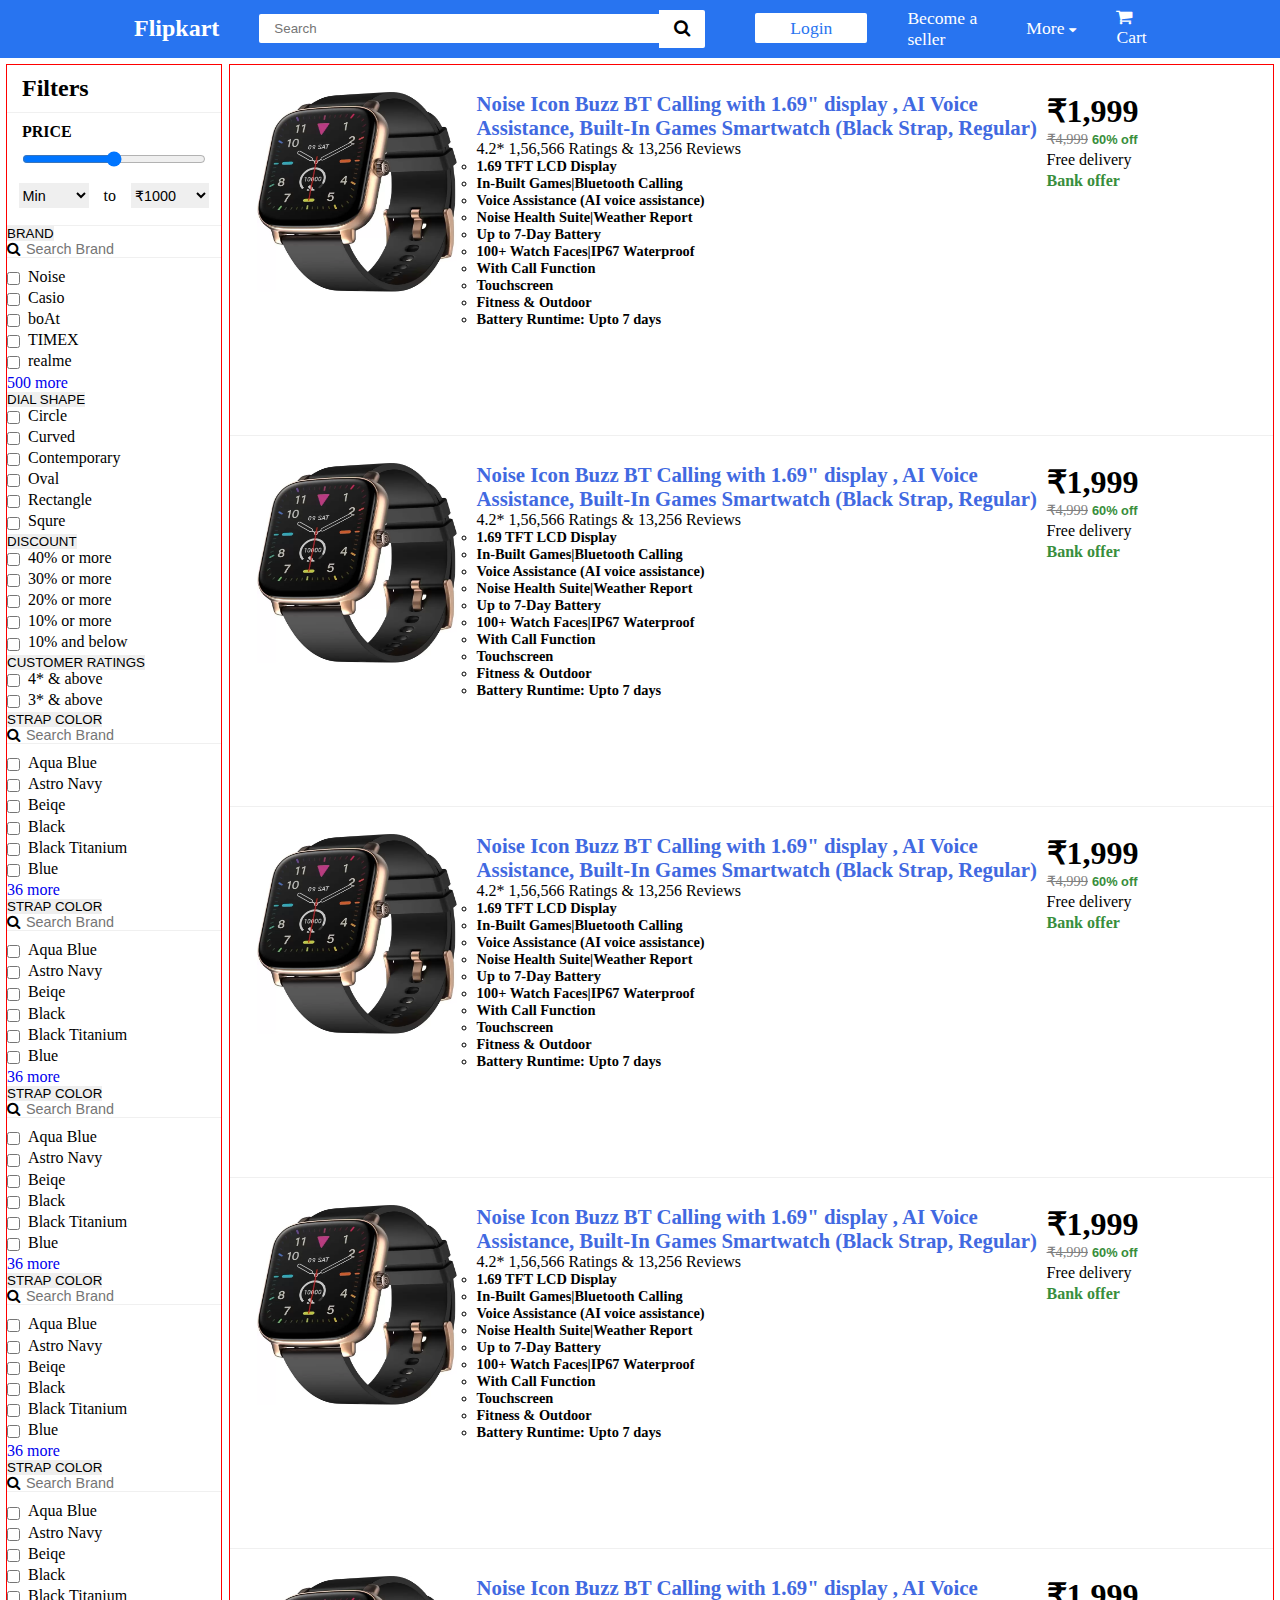
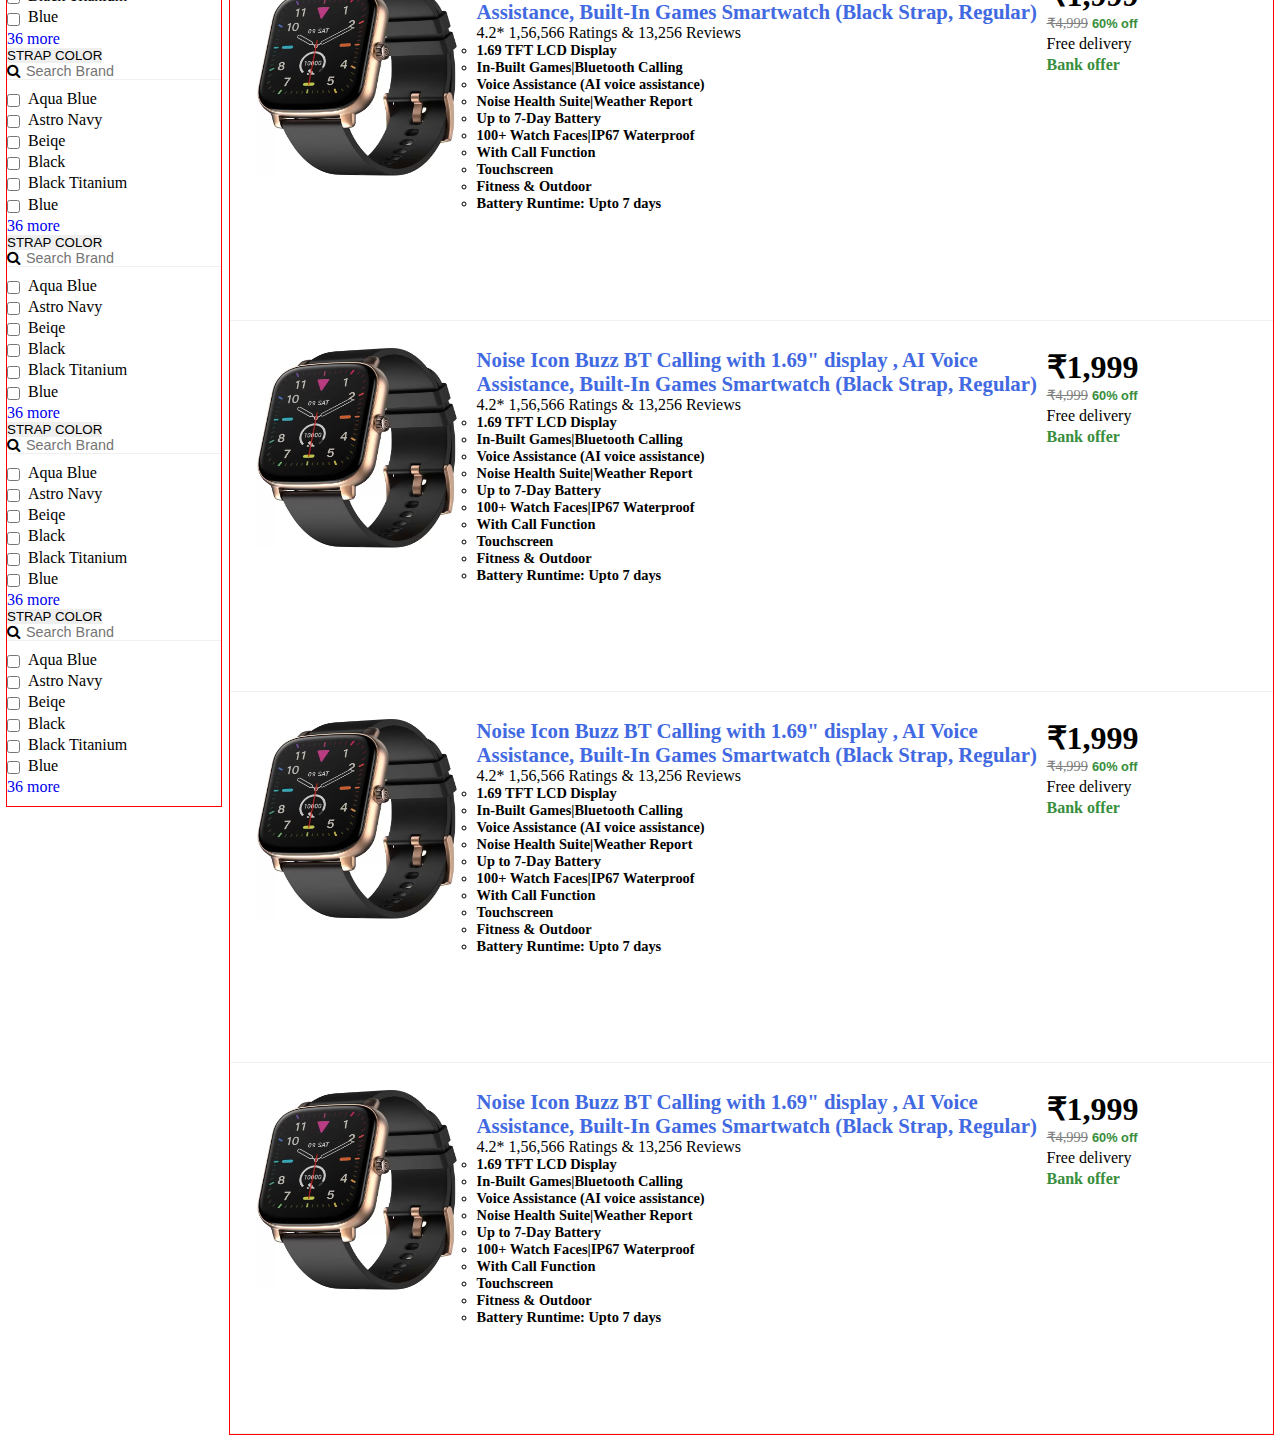
<file: Flipkart/index.html>
<html lang="en">
<head>
    <meta charset="UTF-8">
    <meta http-equiv="X-UA-Compatible" content="IE=edge">
    <meta name="viewport" content="width=device-width, initial-scale=1.0">
    <link href="https://maxcdn.bootstrapcdn.com/font-awesome/4.7.0/css/font-awesome.min.css" rel="stylesheet" integrity="sha384-wvfXpqpZZVQGK6TAh5PVlGOfQNHSoD2xbE+QkPxCAFlNEevoEH3Sl0sibVcOQVnN" crossorigin="anonymous">
    <link href="https://cdn.jsdelivr.net/npm/bootstrap@5.2.3/dist/css/bootstrap.min.css" rel="stylesheet" integrity="sha384-rbsA2VBKQhggwzxH7pPCaAqO46MgnOM80zW1RWuH61DGLwZJEdK2Kadq2F9CUG65" crossorigin="anonymous">
    <link rel="stylesheet" href="index.css">
    <script src="inddex2.js"></script>
    <title>Flipkart</title>
</head>
<body>
    <div class="mainContainer" id="mainContainer">
        <div class="mynavbar">
            <h2><a class="navbarBrand" href="#">Flipkart</a></h2>
            <div class="navSearch">
                <form class="navForm" role="search">
                    <input class="" type="search" placeholder="Search" aria-label="Search">
                    <button class="" type="submit"><i class="fa fa-search" aria-hidden="true"></i>
                    </button>
                </form>
            </div>
            <ul class="item">
                <li id="navLogin"><a class="navLogin" aria-current="page" onclick="openLoginForm()">Login</a></li>
                <li><a href="#">Become a seller</a></li>
                <li>
                    <a class="navDropDown" href="#" role="button">More<i class="fa fa-sort-desc jitu" aria-hidden="true"></i></a>
                </li>
                <li class="navCart">
                    <a class="navpad" href="/Add to Cart/cart.html"><i class="fa fa-shopping-cart" aria-hidden="true"></i>Cart</a>
                </li>
            </ul>
        </div>
        <div class="mainLogin2" id="mainLogin">
            <div class="leftimg">
                <img class="img" src="img/flipkar_cover.jpg" alt="flipkar_cover">
            </div>
            <div class="rightLogin">
                <div class="leaveLogin">
                    <span onclick="document.getElementById('mainLogin').style.display = 'none'"  class="close" title="Close Login">&times;</span>
                </div>
                <div class="loginDesc">
                    <h3>Login</h3>
                    <p>Get Access to your Orders, Wishlist and recommendations</p>
                </div>
                <form class="form" action="login" method="post">
                    <div class="login">
                        <label for="enterEmail"><p>Enter Email/Mobile number</p></label><br><input type="text" name="enterMail" id="enterEmail" placeholder="+91 9568952089">
                        <label for="enterPswd"><p>Enter Password</p></label><br><input type="password" name="enterPassword" id="enterPswd" placeholder="Enter password">
                        <a href="#" id="frgtPswd" onclick="OpenfrgtPassw()">Forgot Password</a>
                        <div class="frgotpasw" id="frgotpasw" onclick="document.getElementById('frgtPswd').style.display = 'none'">

                            <label for="enterPswd"><p>Enter Password</p></label><br><input type="password" name="enterPassword" id="enterPswd" placeholder="Enter password">
                            <label for="frgtEmail"><p>Enter your Email</p></label><br><input type="email" name="enterEmail" id="frgtEmail" placeholder="Enter your Regis. Email id or Phone">
                            <label for="newPswd"><p>Enter New Password</p></label><br><input type="password" name="newPswd" id="newPswd">
                        </div>

                    </div>
                    <div class="loginSignupBtn">
                        <a class="border" href="login.php">Login</a>
                        <a class="simple" onclick="openSignForm()" >Sign up</a>
                    </div>
                </form>
    
                <footer class="footer">
                    <p>We no longer support login via Social accounts. To recover your old accounts please <a href="#">click here</a></p>
                </footer>
            </div>
        </div>
        <div class="mainSignUp2" id="mainSignUp">
            <div class="leftimg">
                <img class="img" src="img/flipkar_cover.jpg" alt="flipkar_cover">
            </div>
            <div class="rightSignUp">
                <div class="leaveSignUp">
                    <span onclick="document.getElementById('mainSignUp').style.display = 'none'"  class="close" title="Close Login">&times;</span>
                </div>
                <div class="SignUp">
                    <form action="" method="post">
                        <label for="name"><p>Enter Name: </p> </label><br><input type="text" name="uname" id="name" placeholder="Janes Bone"><br>
                        <label for="phone"><p>Enter Phone  Number: </p></label><br><input type="text" name="uphno" id="phone" placeholder="+91 9568952089"><br>
                        <label for="email"><p>Enter Email: </p> </label><br><input type="email" name="uemail" id="email" placeholder="janesone123@gmail.com"><br>
                        <label for="pswd"><p>Enter Password: </p> </label><br><input type="email" name="upswd" id="pswd" placeholder="Enter Your Password"><br>
                    </form>
                </div>
                <div id="hidden" class="hidden">
                    <form class="BtnHidden" action="" method="post">
                        <label for="otp"><p>Enter OTP: </p></label><br><input type="text" name="uotp" id="otp" placeholder="Enter Your OTP"><br>
                    </form>
                </div>
                <div class="BtnSignUp">
                    <a class="border" onclick="openOtp()">Save</a>
                </div>
            </div>
        </div>
        <div class="product" id="product">
            <div class="filter">
                <div class="logoFilter">
                    <h2>Filters</h2>
                </div>
                <div class="priceFilter">
                    <p>PRICE</p>
                    <form action="#" method="get">
                        <input type="range" id="price" name="price" min="1000" max="20000"><br>
                    </form>
                    <div class="minToMax">
                        <select name="Min" id="Min">
                            <option value="">Min</option>
                            <option value="">₹1000</option>
                            <option value="">₹5000</option>
                            <option value="">₹10000</option>
                            <option value="">₹15000</option>
                            <option value="">₹20000</option>
                        </select> <p class="id">to</p>
                        <select name="" id="Max">
                            <option value="">₹1000</option>
                            <option value="">₹5000</option>
                            <option value="">₹10000</option>
                            <option value="">₹15000</option>
                            <option value="">₹20000+</option>
                        </select>
                    </div>
                </div>
                <div class="accordion" id="accordionPanelsStayOpenExample">
                    <div class="accordion-item">
                        <h2 class="accordion-header" id="panelsStayOpen-headingOne">
                            <button class="accordion-button" type="button" data-bs-toggle="collapse" data-bs-target="#panelsStayOpen-collapseOne" aria-expanded="true" aria-controls="panelsStayOpen-collapseOne">BRAND</button>
                        </h2>
                        <div id="panelsStayOpen-collapseOne" class="accordion-collapse collapse show" aria-labelledby="panelsStayOpen-headingOne">
                            <div class="accordion-body">
                                <form class="brandSearch" action="">
                                    <i class="fa fa-search" aria-hidden="true"></i><input type="search" name="" placeholder="Search Brand">
                                </form>
                                <form class="brandSearchItem" action="" method="get">
                                    <div class="rowWise"><input type="checkbox" name="" id=""><p>Noise</p></div>
                                    <div class="rowWise"><input type="checkbox" name="" id=""><p>Casio</p></div>
                                    <div class="rowWise"><input type="checkbox" name="" id=""><p>boAt</p></div>
                                    <div class="rowWise"><input type="checkbox" name="" id=""><p>TIMEX</p></div>
                                    <div class="rowWise"><input type="checkbox" name="" id=""><p>realme</p></div>
                                    <div class="rowWise"><a href="#">500 more</a></div>
                                </form>
                            </div>
                        </div>
                    </div>
                    <div class="accordion-item">
                        <h2 class="accordion-header" id="panelsStayOpen-headingTwo">
                            <button class="accordion-button collapsed" type="button" data-bs-toggle="collapse" data-bs-target="#panelsStayOpen-collapseTwo" aria-expanded="false" aria-controls="panelsStayOpen-collapseTwo">DIAL SHAPE</button>
                        </h2>
                        <div id="panelsStayOpen-collapseTwo" class="accordion-collapse collapse" aria-labelledby="panelsStayOpen-headingTwo">
                            <div class="accordion-body">
                                <form class="dialShape" action="">
                                    <div class="rowWise"><input type="checkbox" name="" id=""><p>Circle</p></div>
                                    <div class="rowWise"><input type="checkbox" name="" id=""><p>Curved</p></div>
                                    <div class="rowWise"><input type="checkbox" name="" id=""><p>Contemporary</p></div>
                                    <div class="rowWise"><input type="checkbox" name="" id=""><p>Oval</p></div>
                                    <div class="rowWise"><input type="checkbox" name="" id=""><p>Rectangle</p></div>
                                    <div class="rowWise"><input type="checkbox" name="" id=""><p>Squre</p></div>
                                </form>
                            </div>
                        </div>
                    </div>
                    <div class="accordion-item">
                        <h2 class="accordion-header" id="panelsStayOpen-headingThree">
                            <button class="accordion-button collapsed" type="button" data-bs-toggle="collapse" data-bs-target="#panelsStayOpen-collapseThree" aria-expanded="false" aria-controls="panelsStayOpen-collapseThree">DISCOUNT</button>
                        </h2>
                        <div id="panelsStayOpen-collapseThree" class="accordion-collapse collapse" aria-labelledby="panelsStayOpen-headingThree">
                            <div class="accordion-body">
                                <form action="">
                                    <div class="rowWise"><input type="checkbox" name="" id=""><p>40% or more</p></div>
                                    <div class="rowWise"><input type="checkbox" name="" id=""><p>30% or more</p></div>
                                    <div class="rowWise"><input type="checkbox" name="" id=""><p>20% or more</p></div>
                                    <div class="rowWise"><input type="checkbox" name="" id=""><p>10% or more</p></div>
                                    <div class="rowWise"><input type="checkbox" name="" id=""><p>10% and below</p></div>
                                </form>
                            </div>
                        </div>
                    </div>
                    <div class="accordion-item">
                        <h2 class="accordion-header" id="panelsStayOpen-headingThree">
                            <button class="accordion-button collapsed" type="button" data-bs-toggle="collapse" data-bs-target="#panelsStayOpen-collapseFour" aria-expanded="false" aria-controls="panelsStayOpen-collapseFour">CUSTOMER RATINGS</button>
                        </h2>
                        <div id="panelsStayOpen-collapseFour" class="accordion-collapse collapse" aria-labelledby="panelsStayOpen-headingThree">
                            <div class="accordion-body">
                                <form action="">
                                    <div class="rowWise"><input type="checkbox" name="" id=""><p>4* & above</p></div>
                                    <div class="rowWise"><input type="checkbox" name="" id=""><p>3* & above</p></div>
                                </form>
                            </div>
                        </div>
                    </div>
                    <div class="accordion-item">
                        <h2 class="accordion-header" id="panelsStayOpen-headingThree">
                            <button class="accordion-button collapsed" type="button" data-bs-toggle="collapse" data-bs-target="#panelsStayOpen-collapseFive" aria-expanded="false" aria-controls="panelsStayOpen-collapseFive">STRAP COLOR</button>
                        </h2>
                        <div id="panelsStayOpen-collapseFive" class="accordion-collapse collapse" aria-labelledby="panelsStayOpen-headingThree">
                            <div class="accordion-body">
                                <form class="brandSearch" action="">
                                    <i class="fa fa-search" aria-hidden="true"></i><input type="search" name="" placeholder="Search Brand">
                                </form>
                                <form action="">
                                    <div class="rowWise"><input type="checkbox" name="" id=""><p>Aqua Blue</p></div>
                                    <div class="rowWise"><input type="checkbox" name="" id=""><p>Astro Navy</p></div>
                                    <div class="rowWise"><input type="checkbox" name="" id=""><p>Beiqe</p></div>
                                    <div class="rowWise"><input type="checkbox" name="" id=""><p>Black</p></div>
                                    <div class="rowWise"><input type="checkbox" name="" id=""><p>Black Titanium</p></div>
                                    <div class="rowWise"><input type="checkbox" name="" id=""><p>Blue</p></div>
                                    <div class="rowWise"><a href="#">36 more</a></div>
                                </form>
                            </div>
                        </div>
                    </div>
                    <div class="accordion-item">
                        <h2 class="accordion-header" id="panelsStayOpen-headingThree">
                            <button class="accordion-button collapsed" type="button" data-bs-toggle="collapse" data-bs-target="#panelsStayOpen-collapseFive" aria-expanded="false" aria-controls="panelsStayOpen-collapseFive">STRAP COLOR</button>
                        </h2>
                        <div id="panelsStayOpen-collapseFive" class="accordion-collapse collapse" aria-labelledby="panelsStayOpen-headingThree">
                            <div class="accordion-body">
                                <form class="brandSearch" action="">
                                    <i class="fa fa-search" aria-hidden="true"></i><input type="search" name="" placeholder="Search Brand">
                                </form>
                                <form action="">
                                    <div class="rowWise"><input type="checkbox" name="" id=""><p>Aqua Blue</p></div>
                                    <div class="rowWise"><input type="checkbox" name="" id=""><p>Astro Navy</p></div>
                                    <div class="rowWise"><input type="checkbox" name="" id=""><p>Beiqe</p></div>
                                    <div class="rowWise"><input type="checkbox" name="" id=""><p>Black</p></div>
                                    <div class="rowWise"><input type="checkbox" name="" id=""><p>Black Titanium</p></div>
                                    <div class="rowWise"><input type="checkbox" name="" id=""><p>Blue</p></div>
                                    <div class="rowWise"><a href="#">36 more</a></div>
                                </form>
                            </div>
                        </div>
                    </div>
                    <div class="accordion-item">
                        <h2 class="accordion-header" id="panelsStayOpen-headingThree">
                            <button class="accordion-button collapsed" type="button" data-bs-toggle="collapse" data-bs-target="#panelsStayOpen-collapseFive" aria-expanded="false" aria-controls="panelsStayOpen-collapseFive">STRAP COLOR</button>
                        </h2>
                        <div id="panelsStayOpen-collapseFive" class="accordion-collapse collapse" aria-labelledby="panelsStayOpen-headingThree">
                            <div class="accordion-body">
                                <form class="brandSearch" action="">
                                    <i class="fa fa-search" aria-hidden="true"></i><input type="search" name="" placeholder="Search Brand">
                                </form>
                                <form action="">
                                    <div class="rowWise"><input type="checkbox" name="" id=""><p>Aqua Blue</p></div>
                                    <div class="rowWise"><input type="checkbox" name="" id=""><p>Astro Navy</p></div>
                                    <div class="rowWise"><input type="checkbox" name="" id=""><p>Beiqe</p></div>
                                    <div class="rowWise"><input type="checkbox" name="" id=""><p>Black</p></div>
                                    <div class="rowWise"><input type="checkbox" name="" id=""><p>Black Titanium</p></div>
                                    <div class="rowWise"><input type="checkbox" name="" id=""><p>Blue</p></div>
                                    <div class="rowWise"><a href="#">36 more</a></div>
                                </form>
                            </div>
                        </div>
                    </div>
                    <div class="accordion-item">
                        <h2 class="accordion-header" id="panelsStayOpen-headingThree">
                            <button class="accordion-button collapsed" type="button" data-bs-toggle="collapse" data-bs-target="#panelsStayOpen-collapseFive" aria-expanded="false" aria-controls="panelsStayOpen-collapseFive">STRAP COLOR</button>
                        </h2>
                        <div id="panelsStayOpen-collapseFive" class="accordion-collapse collapse" aria-labelledby="panelsStayOpen-headingThree">
                            <div class="accordion-body">
                                <form class="brandSearch" action="">
                                    <i class="fa fa-search" aria-hidden="true"></i><input type="search" name="" placeholder="Search Brand">
                                </form>
                                <form action="">
                                    <div class="rowWise"><input type="checkbox" name="" id=""><p>Aqua Blue</p></div>
                                    <div class="rowWise"><input type="checkbox" name="" id=""><p>Astro Navy</p></div>
                                    <div class="rowWise"><input type="checkbox" name="" id=""><p>Beiqe</p></div>
                                    <div class="rowWise"><input type="checkbox" name="" id=""><p>Black</p></div>
                                    <div class="rowWise"><input type="checkbox" name="" id=""><p>Black Titanium</p></div>
                                    <div class="rowWise"><input type="checkbox" name="" id=""><p>Blue</p></div>
                                    <div class="rowWise"><a href="#">36 more</a></div>
                                </form>
                            </div>
                        </div>
                    </div>
                    <div class="accordion-item">
                        <h2 class="accordion-header" id="panelsStayOpen-headingThree">
                            <button class="accordion-button collapsed" type="button" data-bs-toggle="collapse" data-bs-target="#panelsStayOpen-collapseFive" aria-expanded="false" aria-controls="panelsStayOpen-collapseFive">STRAP COLOR</button>
                        </h2>
                        <div id="panelsStayOpen-collapseFive" class="accordion-collapse collapse" aria-labelledby="panelsStayOpen-headingThree">
                            <div class="accordion-body">
                                <form class="brandSearch" action="">
                                    <i class="fa fa-search" aria-hidden="true"></i><input type="search" name="" placeholder="Search Brand">
                                </form>
                                <form action="">
                                    <div class="rowWise"><input type="checkbox" name="" id=""><p>Aqua Blue</p></div>
                                    <div class="rowWise"><input type="checkbox" name="" id=""><p>Astro Navy</p></div>
                                    <div class="rowWise"><input type="checkbox" name="" id=""><p>Beiqe</p></div>
                                    <div class="rowWise"><input type="checkbox" name="" id=""><p>Black</p></div>
                                    <div class="rowWise"><input type="checkbox" name="" id=""><p>Black Titanium</p></div>
                                    <div class="rowWise"><input type="checkbox" name="" id=""><p>Blue</p></div>
                                    <div class="rowWise"><a href="#">36 more</a></div>
                                </form>
                            </div>
                        </div>
                    </div>
                    <div class="accordion-item">
                        <h2 class="accordion-header" id="panelsStayOpen-headingThree">
                            <button class="accordion-button collapsed" type="button" data-bs-toggle="collapse" data-bs-target="#panelsStayOpen-collapseFive" aria-expanded="false" aria-controls="panelsStayOpen-collapseFive">STRAP COLOR</button>
                        </h2>
                        <div id="panelsStayOpen-collapseFive" class="accordion-collapse collapse" aria-labelledby="panelsStayOpen-headingThree">
                            <div class="accordion-body">
                                <form class="brandSearch" action="">
                                    <i class="fa fa-search" aria-hidden="true"></i><input type="search" name="" placeholder="Search Brand">
                                </form>
                                <form action="">
                                    <div class="rowWise"><input type="checkbox" name="" id=""><p>Aqua Blue</p></div>
                                    <div class="rowWise"><input type="checkbox" name="" id=""><p>Astro Navy</p></div>
                                    <div class="rowWise"><input type="checkbox" name="" id=""><p>Beiqe</p></div>
                                    <div class="rowWise"><input type="checkbox" name="" id=""><p>Black</p></div>
                                    <div class="rowWise"><input type="checkbox" name="" id=""><p>Black Titanium</p></div>
                                    <div class="rowWise"><input type="checkbox" name="" id=""><p>Blue</p></div>
                                    <div class="rowWise"><a href="#">36 more</a></div>
                                </form>
                            </div>
                        </div>
                    </div>
                    <div class="accordion-item">
                        <h2 class="accordion-header" id="panelsStayOpen-headingThree">
                            <button class="accordion-button collapsed" type="button" data-bs-toggle="collapse" data-bs-target="#panelsStayOpen-collapseFive" aria-expanded="false" aria-controls="panelsStayOpen-collapseFive">STRAP COLOR</button>
                        </h2>
                        <div id="panelsStayOpen-collapseFive" class="accordion-collapse collapse" aria-labelledby="panelsStayOpen-headingThree">
                            <div class="accordion-body">
                                <form class="brandSearch" action="">
                                    <i class="fa fa-search" aria-hidden="true"></i><input type="search" name="" placeholder="Search Brand">
                                </form>
                                <form action="">
                                    <div class="rowWise"><input type="checkbox" name="" id=""><p>Aqua Blue</p></div>
                                    <div class="rowWise"><input type="checkbox" name="" id=""><p>Astro Navy</p></div>
                                    <div class="rowWise"><input type="checkbox" name="" id=""><p>Beiqe</p></div>
                                    <div class="rowWise"><input type="checkbox" name="" id=""><p>Black</p></div>
                                    <div class="rowWise"><input type="checkbox" name="" id=""><p>Black Titanium</p></div>
                                    <div class="rowWise"><input type="checkbox" name="" id=""><p>Blue</p></div>
                                    <div class="rowWise"><a href="#">36 more</a></div>
                                </form>
                            </div>
                        </div>
                    </div>
                    <div class="accordion-item">
                        <h2 class="accordion-header" id="panelsStayOpen-headingThree">
                            <button class="accordion-button collapsed" type="button" data-bs-toggle="collapse" data-bs-target="#panelsStayOpen-collapseFive" aria-expanded="false" aria-controls="panelsStayOpen-collapseFive">STRAP COLOR</button>
                        </h2>
                        <div id="panelsStayOpen-collapseFive" class="accordion-collapse collapse" aria-labelledby="panelsStayOpen-headingThree">
                            <div class="accordion-body">
                                <form class="brandSearch" action="">
                                    <i class="fa fa-search" aria-hidden="true"></i><input type="search" name="" placeholder="Search Brand">
                                </form>
                                <form action="">
                                    <div class="rowWise"><input type="checkbox" name="" id=""><p>Aqua Blue</p></div>
                                    <div class="rowWise"><input type="checkbox" name="" id=""><p>Astro Navy</p></div>
                                    <div class="rowWise"><input type="checkbox" name="" id=""><p>Beiqe</p></div>
                                    <div class="rowWise"><input type="checkbox" name="" id=""><p>Black</p></div>
                                    <div class="rowWise"><input type="checkbox" name="" id=""><p>Black Titanium</p></div>
                                    <div class="rowWise"><input type="checkbox" name="" id=""><p>Blue</p></div>
                                    <div class="rowWise"><a href="#">36 more</a></div>
                                </form>
                            </div>
                        </div>
                    </div>
                    <div class="accordion-item">
                        <h2 class="accordion-header" id="panelsStayOpen-headingThree">
                            <button class="accordion-button collapsed" type="button" data-bs-toggle="collapse" data-bs-target="#panelsStayOpen-collapseFive" aria-expanded="false" aria-controls="panelsStayOpen-collapseFive">STRAP COLOR</button>
                        </h2>
                        <div id="panelsStayOpen-collapseFive" class="accordion-collapse collapse" aria-labelledby="panelsStayOpen-headingThree">
                            <div class="accordion-body">
                                <form class="brandSearch" action="">
                                    <i class="fa fa-search" aria-hidden="true"></i><input type="search" name="" placeholder="Search Brand">
                                </form>
                                <form action="">
                                    <div class="rowWise"><input type="checkbox" name="" id=""><p>Aqua Blue</p></div>
                                    <div class="rowWise"><input type="checkbox" name="" id=""><p>Astro Navy</p></div>
                                    <div class="rowWise"><input type="checkbox" name="" id=""><p>Beiqe</p></div>
                                    <div class="rowWise"><input type="checkbox" name="" id=""><p>Black</p></div>
                                    <div class="rowWise"><input type="checkbox" name="" id=""><p>Black Titanium</p></div>
                                    <div class="rowWise"><input type="checkbox" name="" id=""><p>Blue</p></div>
                                    <div class="rowWise"><a href="#">36 more</a></div>
                                </form>
                            </div>
                        </div>
                    </div>
                </div>
            </div>
            <div class="productListWatch">
                <a class="forAllProduct" href="index2.html">
                    <div class="imgPortion">
                        <img src="img/Image_1.jpg" alt="Image not displed">
                    </div>
                    <div class="descPortion">
                        <h3>Noise Icon Buzz BT Calling with 1.69" display , AI Voice Assistance, Built-In Games Smartwatch  (Black Strap, Regular)</h3>
                        <p><span>4.2*</span>  1,56,566 Ratings & 13,256 Reviews</p>
                        <ul class="Highlights">
                            <li>1.69 TFT LCD Display</li>
                            <li>In-Built Games|Bluetooth Calling</li>
                            <li>Voice Assistance (AI voice assistance)</li>
                            <li>Noise Health Suite|Weather Report</li>
                            <li>Up to 7-Day Battery</li>
                            <li>100+ Watch Faces|IP67 Waterproof</li>
                            <li>With Call Function</li>
                            <li>Touchscreen</li>
                            <li>Fitness & Outdoor</li>
                            <li>Battery Runtime: Upto 7 days</li>
                        </ul>
                    </div>
                    <div class="pricePortion">
                        <div><h2>₹1,999</h2></div>
                        <div><p><span class="originalPrice">₹4,999</span> <span class="offPercentage"> 60% off</span></p></div>
                        <div><p>Free delivery</p></div>
                        <div><h4>Bank offer</h4></div>
                    </div>
                </a>
                <a class="forAllProduct" href="index2.html">
                    <div class="imgPortion">
                        <img src="img/Image_1.jpg" alt="Image not displed">
                    </div>
                    <div class="descPortion">
                        <h3>Noise Icon Buzz BT Calling with 1.69" display , AI Voice Assistance, Built-In Games Smartwatch  (Black Strap, Regular)</h3>
                        <p><span>4.2*</span>  1,56,566 Ratings & 13,256 Reviews</p>
                        <ul class="Highlights">
                            <li>1.69 TFT LCD Display</li>
                            <li>In-Built Games|Bluetooth Calling</li>
                            <li>Voice Assistance (AI voice assistance)</li>
                            <li>Noise Health Suite|Weather Report</li>
                            <li>Up to 7-Day Battery</li>
                            <li>100+ Watch Faces|IP67 Waterproof</li>
                            <li>With Call Function</li>
                            <li>Touchscreen</li>
                            <li>Fitness & Outdoor</li>
                            <li>Battery Runtime: Upto 7 days</li>
                        </ul>
                    </div>
                    <div class="pricePortion">
                        <div><h2>₹1,999</h2></div>
                        <div><p><span class="originalPrice">₹4,999</span> <span class="offPercentage"> 60% off</span></p></div>
                        <div><p>Free delivery</p></div>
                        <div><h4>Bank offer</h4></div>
                    </div>
                </a>
                <a class="forAllProduct" href="index2.html">
                    <div class="imgPortion">
                        <img src="img/Image_1.jpg" alt="Image not displed">
                    </div>
                    <div class="descPortion">
                        <h3>Noise Icon Buzz BT Calling with 1.69" display , AI Voice Assistance, Built-In Games Smartwatch  (Black Strap, Regular)</h3>
                        <p><span>4.2*</span>  1,56,566 Ratings & 13,256 Reviews</p>
                        <ul class="Highlights">
                            <li>1.69 TFT LCD Display</li>
                            <li>In-Built Games|Bluetooth Calling</li>
                            <li>Voice Assistance (AI voice assistance)</li>
                            <li>Noise Health Suite|Weather Report</li>
                            <li>Up to 7-Day Battery</li>
                            <li>100+ Watch Faces|IP67 Waterproof</li>
                            <li>With Call Function</li>
                            <li>Touchscreen</li>
                            <li>Fitness & Outdoor</li>
                            <li>Battery Runtime: Upto 7 days</li>
                        </ul>
                    </div>
                    <div class="pricePortion">
                        <div><h2>₹1,999</h2></div>
                        <div><p><span class="originalPrice">₹4,999</span> <span class="offPercentage"> 60% off</span></p></div>
                        <div><p>Free delivery</p></div>
                        <div><h4>Bank offer</h4></div>
                    </div>
                </a>
                <a class="forAllProduct" href="index2.html">
                    <div class="imgPortion">
                        <img src="img/Image_1.jpg" alt="Image not displed">
                    </div>
                    <div class="descPortion">
                        <h3>Noise Icon Buzz BT Calling with 1.69" display , AI Voice Assistance, Built-In Games Smartwatch  (Black Strap, Regular)</h3>
                        <p><span>4.2*</span>  1,56,566 Ratings & 13,256 Reviews</p>
                        <ul class="Highlights">
                            <li>1.69 TFT LCD Display</li>
                            <li>In-Built Games|Bluetooth Calling</li>
                            <li>Voice Assistance (AI voice assistance)</li>
                            <li>Noise Health Suite|Weather Report</li>
                            <li>Up to 7-Day Battery</li>
                            <li>100+ Watch Faces|IP67 Waterproof</li>
                            <li>With Call Function</li>
                            <li>Touchscreen</li>
                            <li>Fitness & Outdoor</li>
                            <li>Battery Runtime: Upto 7 days</li>
                        </ul>
                    </div>
                    <div class="pricePortion">
                        <div><h2>₹1,999</h2></div>
                        <div><p><span class="originalPrice">₹4,999</span> <span class="offPercentage"> 60% off</span></p></div>
                        <div><p>Free delivery</p></div>
                        <div><h4>Bank offer</h4></div>
                    </div>
                </a>
                <a class="forAllProduct" href="index2.html">
                    <div class="imgPortion">
                        <img src="img/Image_1.jpg" alt="Image not displed">
                    </div>
                    <div class="descPortion">
                        <h3>Noise Icon Buzz BT Calling with 1.69" display , AI Voice Assistance, Built-In Games Smartwatch  (Black Strap, Regular)</h3>
                        <p><span>4.2*</span>  1,56,566 Ratings & 13,256 Reviews</p>
                        <ul class="Highlights">
                            <li>1.69 TFT LCD Display</li>
                            <li>In-Built Games|Bluetooth Calling</li>
                            <li>Voice Assistance (AI voice assistance)</li>
                            <li>Noise Health Suite|Weather Report</li>
                            <li>Up to 7-Day Battery</li>
                            <li>100+ Watch Faces|IP67 Waterproof</li>
                            <li>With Call Function</li>
                            <li>Touchscreen</li>
                            <li>Fitness & Outdoor</li>
                            <li>Battery Runtime: Upto 7 days</li>
                        </ul>
                    </div>
                    <div class="pricePortion">
                        <div><h2>₹1,999</h2></div>
                        <div><p><span class="originalPrice">₹4,999</span> <span class="offPercentage"> 60% off</span></p></div>
                        <div><p>Free delivery</p></div>
                        <div><h4>Bank offer</h4></div>
                    </div>
                </a>
                <a class="forAllProduct" href="index2.html">
                    <div class="imgPortion">
                        <img src="img/Image_1.jpg" alt="Image not displed">
                    </div>
                    <div class="descPortion">
                        <h3>Noise Icon Buzz BT Calling with 1.69" display , AI Voice Assistance, Built-In Games Smartwatch  (Black Strap, Regular)</h3>
                        <p><span>4.2*</span>  1,56,566 Ratings & 13,256 Reviews</p>
                        <ul class="Highlights">
                            <li>1.69 TFT LCD Display</li>
                            <li>In-Built Games|Bluetooth Calling</li>
                            <li>Voice Assistance (AI voice assistance)</li>
                            <li>Noise Health Suite|Weather Report</li>
                            <li>Up to 7-Day Battery</li>
                            <li>100+ Watch Faces|IP67 Waterproof</li>
                            <li>With Call Function</li>
                            <li>Touchscreen</li>
                            <li>Fitness & Outdoor</li>
                            <li>Battery Runtime: Upto 7 days</li>
                        </ul>
                    </div>
                    <div class="pricePortion">
                        <div><h2>₹1,999</h2></div>
                        <div><p><span class="originalPrice">₹4,999</span> <span class="offPercentage"> 60% off</span></p></div>
                        <div><p>Free delivery</p></div>
                        <div><h4>Bank offer</h4></div>
                    </div>
                </a>
                <a class="forAllProduct" href="index2.html">
                    <div class="imgPortion">
                        <img src="img/Image_1.jpg" alt="Image not displed">
                    </div>
                    <div class="descPortion">
                        <h3>Noise Icon Buzz BT Calling with 1.69" display , AI Voice Assistance, Built-In Games Smartwatch  (Black Strap, Regular)</h3>
                        <p><span>4.2*</span>  1,56,566 Ratings & 13,256 Reviews</p>
                        <ul class="Highlights">
                            <li>1.69 TFT LCD Display</li>
                            <li>In-Built Games|Bluetooth Calling</li>
                            <li>Voice Assistance (AI voice assistance)</li>
                            <li>Noise Health Suite|Weather Report</li>
                            <li>Up to 7-Day Battery</li>
                            <li>100+ Watch Faces|IP67 Waterproof</li>
                            <li>With Call Function</li>
                            <li>Touchscreen</li>
                            <li>Fitness & Outdoor</li>
                            <li>Battery Runtime: Upto 7 days</li>
                        </ul>
                    </div>
                    <div class="pricePortion">
                        <div><h2>₹1,999</h2></div>
                        <div><p><span class="originalPrice">₹4,999</span> <span class="offPercentage"> 60% off</span></p></div>
                        <div><p>Free delivery</p></div>
                        <div><h4>Bank offer</h4></div>
                    </div>
                </a>
                <a class="forAllProduct" href="index2.html">
                    <div class="imgPortion">
                        <img src="img/Image_1.jpg" alt="Image not displed">
                    </div>
                    <div class="descPortion">
                        <h3>Noise Icon Buzz BT Calling with 1.69" display , AI Voice Assistance, Built-In Games Smartwatch  (Black Strap, Regular)</h3>
                        <p><span>4.2*</span>  1,56,566 Ratings & 13,256 Reviews</p>
                        <ul class="Highlights">
                            <li>1.69 TFT LCD Display</li>
                            <li>In-Built Games|Bluetooth Calling</li>
                            <li>Voice Assistance (AI voice assistance)</li>
                            <li>Noise Health Suite|Weather Report</li>
                            <li>Up to 7-Day Battery</li>
                            <li>100+ Watch Faces|IP67 Waterproof</li>
                            <li>With Call Function</li>
                            <li>Touchscreen</li>
                            <li>Fitness & Outdoor</li>
                            <li>Battery Runtime: Upto 7 days</li>
                        </ul>
                    </div>
                    <div class="pricePortion">
                        <div><h2>₹1,999</h2></div>
                        <div><p><span class="originalPrice">₹4,999</span> <span class="offPercentage"> 60% off</span></p></div>
                        <div><p>Free delivery</p></div>
                        <div><h4>Bank offer</h4></div>
                    </div>
                </a>
            </div>
        </div>
    </div>
    <script src="https://cdn.jsdelivr.net/npm/bootstrap@5.2.3/dist/js/bootstrap.bundle.min.js" integrity="sha384-kenU1KFdBIe4zVF0s0G1M5b4hcpxyD9F7jL+jjXkk+Q2h455rYXK/7HAuoJl+0I4" crossorigin="anonymous"></script>
</body>
</html>
</file>
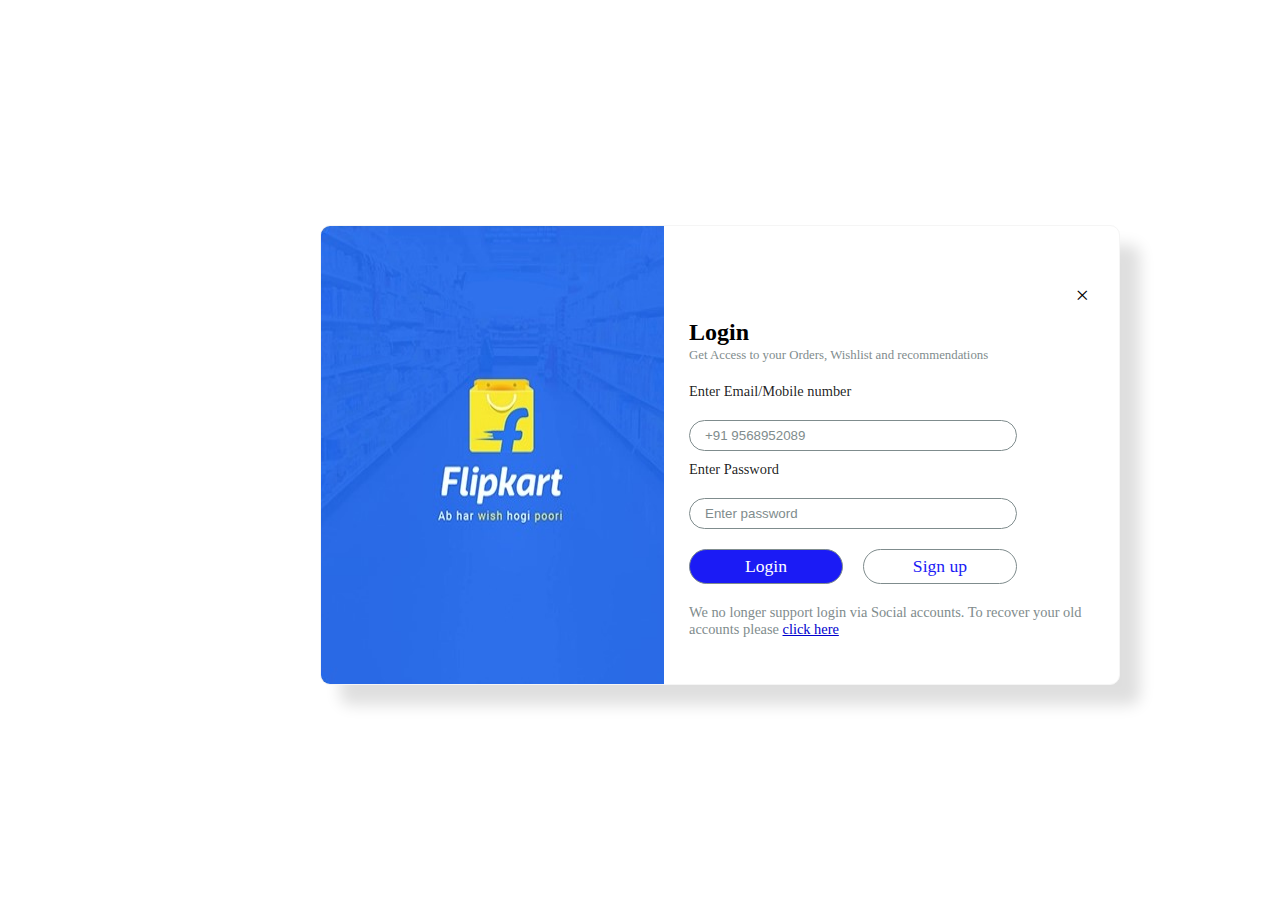
<file: Flipkart/login.html>
<html lang="en">
<head>
    <meta charset="UTF-8">
    <meta http-equiv="X-UA-Compatible" content="IE=edge">
    <meta name="viewport" content="width=device-width, initial-scale=1.0">
    <link href="https://maxcdn.bootstrapcdn.com/font-awesome/4.7.0/css/font-awesome.min.css" rel="stylesheet" integrity="sha384-wvfXpqpZZVQGK6TAh5PVlGOfQNHSoD2xbE+QkPxCAFlNEevoEH3Sl0sibVcOQVnN" crossorigin="anonymous">
  
    <link rel="stylesheet" href="login.css">
    <script src="inddex2.js" async></script>
    <title>Login</title>
</head>
<body>
    <div class="mainLogin" id="mainLogin">
        <div class="leftimg">
            <img class="img" src="img/flipkar_cover.jpg" alt="flipkar_cover">
        </div>
        <div class="rightLogin">
            <div class="leaveLogin">
                <!-- <a href="#"><i id="cross" class="fa fa-times-circle-o" aria-hidden="true"></i></a> -->
                <span onclick="document.getElementById('mainLogin').style.display='none'" class="close" title="Close Login">&times;</span>
            </div>
            <div class="loginDesc">
                <h3>Login</h3>
                <p>Get Access to your Orders, Wishlist and recommendations</p>
            </div>
            <form class="form" action="login" method="post">
                <div class="login">
                    <label for="enterEmail"><p>Enter Email/Mobile number</p></label><br><input type="text" name="enterMail" id="enterEmail" placeholder="+91 9568952089">

                    <!-- <i class="fa fa-envelope-o" aria-hidden="true"></i> -->

                    <label for="enterPswd"><p>Enter Password</p></label><br><input type="password" name="enterPassword" id="enterPswd" placeholder="Enter password">
                </div>
                <div class="loginSignupBtn">
                    <a class="border" href="login.php">Login</a>
                    <a class="simple" href="signup.html">Sign up</a>
                </div>
            </form>

            <footer class="footer">
                <p>We no longer support login via Social accounts. To recover your old accounts please <a href="#">click here</a></p>
            </footer>
        </div>
    </div>
</body>
</html>
</file>
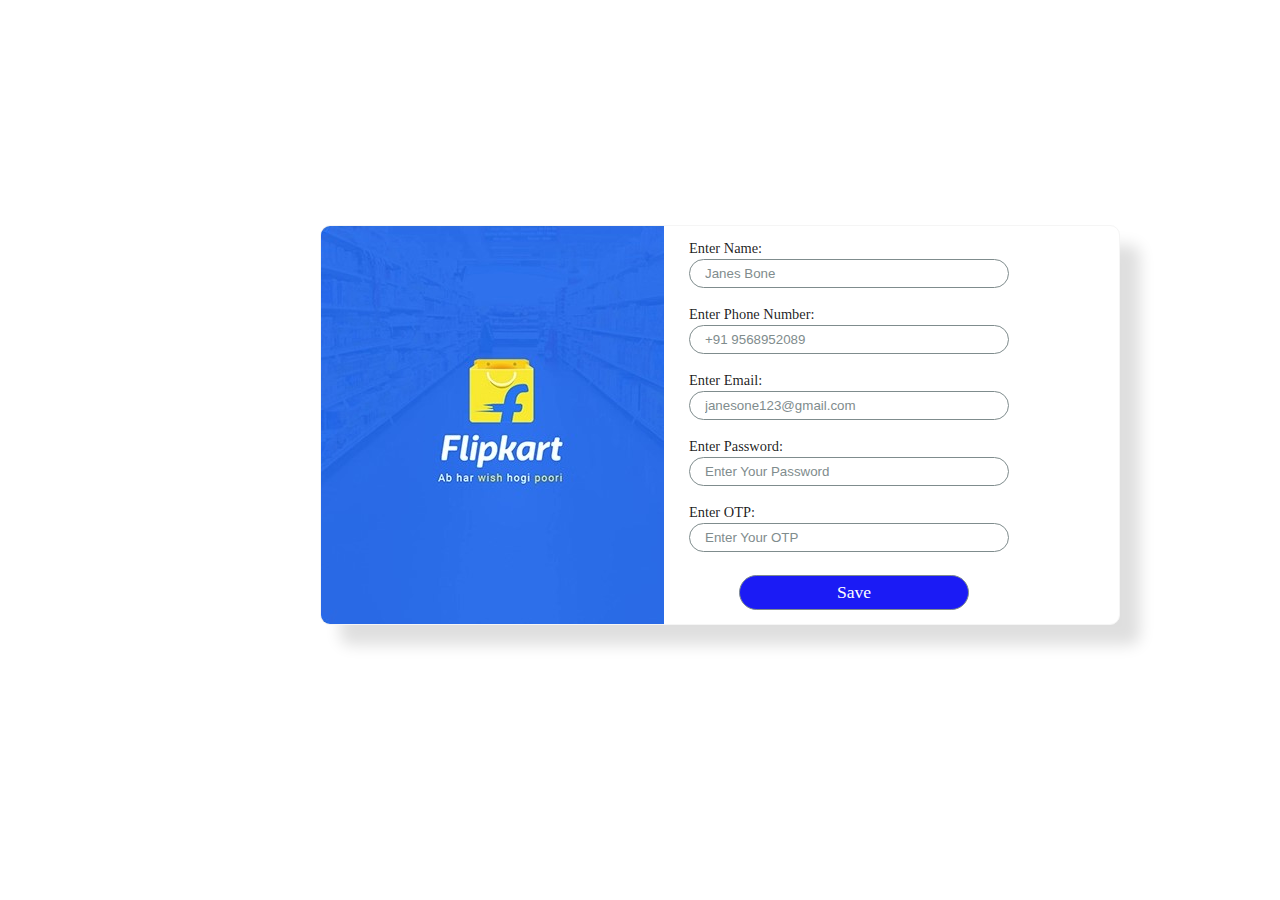
<file: Flipkart/signup.html>
<html lang="en">
<head>
    <meta charset="UTF-8">
    <meta http-equiv="X-UA-Compatible" content="IE=edge">
    <meta name="viewport" content="width=device-width, initial-scale=1.0">
    <link rel="stylesheet" href="signup.css">
    <title>signup</title>
</head>
<body>
    <div class="mainSignUp" id="mainSignUp">
        <div class="leftimg">
            <img class="img" src="img/flipkar_cover.jpg" alt="flipkar_cover">
        </div>
        <div class="rightSignUp">
            <div class="SignUp">
                <form action="" method="post">
                    <label for="name"><p>Enter Name: </p> </label><input type="text" name="uname" id="name" placeholder="Janes Bone"><br><br>
                    <label for="phone"><p>Enter Phone  Number: </p></label><input type="text" name="uphno" id="phone" placeholder="+91 9568952089"><br><br>
                    <label for="email"><p>Enter Email: </p> </label><input type="email" name="uemail" id="email" placeholder="janesone123@gmail.com"><br><br>
                    <label for="pswd"><p>Enter Password: </p> </label><input type="email" name="upswd" id="pswd" placeholder="Enter Your Password"><br><br>
                </form>
            </div>
            <div id="hidden" class="hidden">
                <form class="BtnHidden" action="" method="post">
                    <label for="otp"><p>Enter OTP: </p></label><input type="text" name="uotp" id="otp" placeholder="Enter Your OTP"><br><br>
                </form>
            </div>
            <div class="BtnSignUp">
                <a class="border" href="login.html">Save</a>
            </div>
        </div>
    </div>
</body>
</html>
</file>
<file: Flipkart/index.css>
*{
    margin: 0;
    padding: 0;
    box-sizing: border-box;
    list-style: none;
    text-decoration: none;
    border: none;
}
.mainContainer{
    display: flex;
    flex-direction: column;
    width: 100%;
}
.mynavbar{
    position: relative;
    display: flex;
    flex-direction: row;
    justify-content: center;
    align-items: center;
    width: 100%;
    padding: 0rem 6.5rem;
    background: #2874f0;
    color: #fff;
}
.mynavbar .navbarBrand{
    font-size: 1.5rem;
    color: #fff;
    text-decoration: none;
    padding-inline: 30px;
}
.mynavbar .navSearch{
    padding: 10px 30px 10px 10px;
}
.mynavbar .navSearch .navForm{
    display: flex;
    flex-direction: row;
    justify-content: center;
    align-items: center;
}
.mynavbar .navSearch input{
    padding: 7px 15px;
    width: 400px;
    border-bottom-left-radius: 2px;
    border-top-left-radius: 2px;
}
.mynavbar .navSearch button{
    padding: 10px 15px;
    font-size: 1.1rem;
    background-color: #fff;
    border-bottom-right-radius: 2px ;
    border-top-right-radius: 2px;
}
.item{
    display: flex;
    flex-direction: row;
    justify-content: center;
    align-items: center;
    margin-bottom: 0px;
    padding: 0px;
}
.item li{
    list-style: none;
    padding-inline: 20px;
}
.item li a{
    text-decoration: none;
    font-size: 1.1rem;
    color: #fff;
}
.item .navLogin{
    padding: 5px 35px;
    background: #fff;
    font-size: 1.1rem;
    font-weight: 400;
    color: #2874f0;
    border-radius: 2px;
    cursor: pointer;
}
.item .navDropDown{
    display: flex;
    flex-direction: row;
    justify-content: center;
    align-items: center;
}
.item .navDropDown i{
    font-size: 0.8rem;
    padding-left: 5px;
}
.item .navCart i{
    font-size: 1.1rem;
    padding-right: 10px;
}
#mainLogin{
    display: none;
}
#mainSignUp{
    display: none;
}
#hidden{
    display: none;
}
.mainContainer .product{
    width: 100%;
    display: flex;
    flex-direction: row;
    padding: 6px;
}
.product .filter{
    width: 17%;
    height: max-content;
    display: flex;
    flex-direction: column;
    padding: 10px 0px;
    margin-right: 7px;
    border: 1px solid red;
}
.product .filter .logoFilter{
    border-bottom: 1px solid #f0f0f0;
    padding: 0px 15px 10px 15px;
}
.product .filter .logoFilter h2{
    font-size: 1.5rem;
    font-weight:600;
}
.product .filter .priceFilter{
    border-bottom: 1px solid #f0f0f0;
}
.product .filter .priceFilter p{
    padding: 10px 15px 10px 15px;
    margin: 0px;
    font-weight:600;
}
.product .filter .priceFilter form{
    padding-inline: 15px;
}
.product .filter .priceFilter form input{
    width: 100%;
}
.product .filter .priceFilter .minToMax{
    display: flex;
    flex-direction: row;
    justify-content: center;
    align-items: center;
    padding: 10px 15px 10px 15px;
}
.product .filter .priceFilter .minToMax .id{
    margin: 0px;
    font-weight:300;
}
.product .filter .priceFilter .minToMax select{
    padding: 0px;
    width: 100px;
    height: 25px;
}
.product .filter .priceFilter .minToMax #min , .product .filter .priceFilter .minToMax #max{
    font-size: 0.9rem;
    font-weight: 400;
}
.product .filter .accordion .accordion-item .accordion-body .brandSearch{
    border-bottom: 1px solid #f0f0f0;
    margin-bottom: 10px;
}
.product .filter .accordion .accordion-item .accordion-body .brandSearch i{
    font-weight: 300;
    font-size: 0.9rem;
    padding-right: 6px;
}
.product .filter .accordion .accordion-item .accordion-body .brandSearch input{
    font-size: 0.9rem;
}
/* .product .filter .accordion .accordion-item .accordion-body .brandSearchItem .rowWise{
    display: flex;
    flex-direction: row;
    justify-content: flex-start;
    align-items: center;
} */
.rowWise{
    display: flex;
    flex-direction: row;
    justify-content: flex-start;
    align-items: center;
}
.rowWise input{
    border: 5px solid rgb(146, 146, 146);
}
.rowWise p{
    margin-bottom: 0.2rem;
    padding-inline: 8px;
}
/* .product .filter .accordion .accordion-item .accordion-body .brandSearchItem .rowWise input{
    border: 5px solid rgb(146, 146, 146);
}
.product .filter .accordion .accordion-item .accordion-body .brandSearchItem .rowWise p{
    margin-bottom: 0.2rem;
    padding-inline: 8px;
} */
/* .product .filter .accordion .accordion-item .accordion-body .dialShape .rowWise{
    display: flex;
    flex-direction: row;
    justify-content: flex-start;
    align-items: center;
} */
.product .productListWatch{
    width: 100%;
    /* height: 371vh; */
    display: flex;
    flex-direction: column;
    border: 1px solid red;
}
.product .productListWatch a{
    text-decoration: none;
    color: inherit;
}
.product .productListWatch .forAllProduct{
    display: flex;
    flex-direction: row;
    justify-content: flex-start;
    align-items: flex-start;
    width: 100%;
    height:max-content;
    border-bottom: 1px solid #f0f0f0;
    padding: 27px 0px 27px 27px;
}
.product .productListWatch .forAllProduct .imgPortion{
    height: 316.2px;
}
.product .productListWatch .forAllProduct .imgPortion img{
    width: 200px;
    height: 200px;
}
.product .productListWatch .forAllProduct .descPortion{
    width: 590px;
    padding-left: 20px;
}
.product .productListWatch .forAllProduct .descPortion h3{
    font-size: 1.3rem;
    font-weight: 600;
    color: royalblue;
}
.product .productListWatch .forAllProduct .descPortion .Highlights{
    padding-top: 20px 0px 0px 20px;
}
.product .productListWatch .forAllProduct .descPortion .Highlights li{
    list-style: circle;
    font-size: 0.9rem;
    font-weight: 550;
}
.product .productListWatch .forAllProduct .pricePortion{
    display: flex;
    flex-direction: column;
    justify-content: flex-start;
    align-items: flex-start;
}
.product .productListWatch .forAllProduct .pricePortion h2{
    font-size: 2rem;   
    font-weight: 600;
    /* padding: 0px; */
}
.product .productListWatch .forAllProduct .pricePortion p{
    margin-bottom: 3px;
}
.product .productListWatch .forAllProduct .pricePortion span.originalPrice{
    text-decoration: line-through;
    font-size: 0.9rem;
    color: gray;
}
.product .productListWatch .forAllProduct .pricePortion span.offPercentage{
    color: #388e3c;
    font-size: 0.8rem;
    font-weight: bold;
    font-family: Roboto,Arial,sans-serif;
}
.product .productListWatch .forAllProduct .pricePortion h4{
    font-size: 1rem;
    color: #388e3c;
    font-weight: bold;
    margin-bottom: 3px;
}
























*{
    margin: 0;
    padding: 0;
    box-sizing: border-box;
    list-style: none;
}
.mainLogin2{
    background-color: white;
    position:absolute;
    width: 800px;
    top: 25%;
    left: 25%;
    display: flex;
    flex-direction: row;
    align-items:center;
    justify-content:center;
    border: 1px solid whitesmoke;
    border-radius: 10px;
    overflow: hidden;
    box-sizing: border-box;
    box-shadow: 20px 20px 15px rgba(0, 0, 0, 0.13);
    font-family:unset;
    font-size:unset;
    font-weight:unset;
    line-height:unset;
    color:unset;
    text-align:unset ;
}
.img{
    width: 343px;
    height: 458px;
}
.rightLogin{
    display: flex;
    flex-direction: column;
    padding: 0px 20px 0px 25px;
}
.rightLogin .leaveLogin{
    display: flex;
    flex-direction: row-reverse;
    padding-bottom: 10px;
    cursor: pointer;
}
.rightLogin .leaveLogin span{
    font-size:1.5rem;
    padding: 10px 10px 0px 0px;
    margin: 0;
}
.rightLogin .loginDesc{
    display: flex;
    flex-direction: column;
    padding-bottom: 20px;
}
.rightLogin .loginDesc h3{
    font-size: 1.5rem;
    padding-bottom: 2px;
}
.rightLogin .loginDesc p{
    font-size: 0.8rem;
    color: #7f8c8d;
    margin: 0;
}
.rightLogin .form{
    padding-bottom: 10px;
}
.rightLogin .login{
    display: flex;
    flex-direction: column;
}
.rightLogin .login p{
    font-size: 0.9rem;
    padding-bottom: 2px;
    color: rgba(17, 17, 17, 0.947);
    margin-bottom: 0px;
}
.rightLogin .login input{
    width: 80%;
    padding: 7px 9px 7px 15px;
    border-radius: 35px;
    border: 1px solid #7f8c8d;
    margin-bottom: 10px;
}
.rightLogin .login input::placeholder{
    color:#7f8c8d;
}
.rightLogin .login .frgotpasw{
    display: none;
    flex-direction: column;
}
.rightLogin .loginSignupBtn{
    width: 80%;
    display: flex;
    flex-direction: row;
    justify-content: center;
    align-items: center;
    padding: 10px 0px;
}
.rightLogin .loginSignupBtn a{
    text-decoration: none;
    text-align: center;
    font-size: 1.1rem;
}
.rightLogin .loginSignupBtn .border{
    width: 50%;
    padding: 6px;
    border-radius: 20px;
    border: 1px solid #7f8c8d;
    background-color: rgb(27, 27, 245);
    margin-right: 10px;
    color: white;
    cursor: pointer;
}
.rightLogin .loginSignupBtn .simple{
    width: 50%;
    padding: 6px;
    margin-left: 10px;
    border-radius: 20px;
    border: 1px solid #7f8c8d;
    background-color: white;
    color: rgb(27, 27, 245);
    cursor: pointer;
}
.footer p{
    font-size: 0.9rem;
    color: #7f8c8d;
    margin: 0;
}
.footer a{
    color: mediumblue;
}





















*{
    margin: 0;
    padding: 0;
    box-sizing: border-box;
    list-style: none;
}
p{
    margin: 0;
}
.mainSignUp2{
    background-color: white;
    position:absolute;
    width: 800px;
    top: 25%;
    left: 25%;
    display: flex;
    flex-direction: row;
    align-items:center;
    /* justify-content:center; */
    border: 1px solid whitesmoke;
    border-radius: 10px;
    overflow: hidden;
    box-sizing: border-box;
    box-shadow: 20px 20px 15px rgba(0, 0, 0, 0.13);
    font-family:unset;
    font-size:unset;
    font-weight:unset;
    line-height:unset;
    color:unset;
    text-align:unset ;
}
.img{
    float: left;
    width: 343px;
    height: 398px;
}
.rightSignUp{
    width: 100%;
    display: flex;
    flex-direction: column;
    padding: 0px 30px 0px 25px;
}
.rightSignUp .leaveSignUp{
    display: flex;
    flex-direction: row-reverse;
    /* padding-bottom: 10px; */
    cursor: pointer;
}
.rightSignUp .leaveSignUp span{
    font-size:1.5rem;
    padding: 10px 10px 0px 0px;
    margin: 0;
}
.rightSignUp .SignUp, .hidden{
    display: flex;
    flex-direction: column;
}
.rightSignUp .SignUp p, .hidden p{
    font-size: 0.9rem;
    padding-bottom: 2px;
    color: rgba(17, 17, 17, 0.947);
}
.rightSignUp .SignUp input, .hidden input{
    width: 80%;
    padding: 6px 9px 6px 15px;
    border-radius: 35px;
    border: 1px solid #7f8c8d;
    /* margin-bottom: 0px; */
}
.rightSignUp .SignUp input::placeholder, .hidden input::placeholder{
    color:#7f8c8d;
}
.rightSignUp .hidden{
    display: flex;
    flex-direction: column;
}
.rightSignUp .hidden p{
    font-size: 0.9rem;
    padding-bottom: 2px;
    color: rgba(17, 17, 17, 0.947);
}
.rightSignUp .hidden input{
    width: 80%;
    padding: 6px 9px 6px 15px;
    border-radius: 35px;
    border: 1px solid #7f8c8d;
}
.rightSignUp .hidden input::placeholder{
    color:#7f8c8d;
}

.rightSignUp .BtnSignUp{
    width: 70%;
    display: flex;
    flex-direction: row;
    justify-content: center;
    align-items: center;
    padding: 0px 0px;
    cursor: pointer;
}
.rightSignUp .BtnSignUp a{
    text-decoration: none;
    text-align: center;
    font-size: 1.1rem;
}
.rightSignUp .BtnSignUp .border{
    width: 100%;
    padding: 6px;
    border-radius: 20px;
    border: 1px solid #7f8c8d;
    background-color: rgb(27, 27, 245);
    margin-left: 50px;
    color: white;
    margin-top: 5px;
}
</file>
<file: Flipkart/login.css>
*{
    margin: 0;
    padding: 0;
    box-sizing: border-box;
    list-style: none;
}
.mainLogin{
    background-color: white;
    position:absolute;
    width: 800px;
    top: 25%;
    left: 25%;
    display: flex;
    flex-direction: row;
    align-items:center;
    justify-content:center;
    border: 1px solid whitesmoke;
    border-radius: 10px;
    overflow: hidden;
    box-sizing: border-box;
    box-shadow: 20px 20px 15px rgba(0, 0, 0, 0.13);
    font-family:unset;
    font-size:unset;
    font-weight:unset;
    line-height:unset;
    color:unset;
    text-align:unset ;
}
.img{
    width: 343px;
    height: 458px;
}
.rightLogin{
    display: flex;
    flex-direction: column;
    padding: 0px 20px 0px 25px;
}
.rightLogin .leaveLogin{
    display: flex;
    flex-direction: row-reverse;
    padding-bottom: 10px;
    cursor: pointer;
}
.rightLogin .leaveLogin span{
    font-size:1.5rem;
    padding: 10px 10px 0px 0px;
    margin: 0;
}
.rightLogin .loginDesc{
    display: flex;
    flex-direction: column;
    padding-bottom: 20px;
}
.rightLogin .loginDesc h3{
    font-size: 1.5rem;
    padding-bottom: 2px;
}
.rightLogin .loginDesc p{
    font-size: 0.8rem;
    color: #7f8c8d;
    margin: 0;
}
.rightLogin .form{
    padding-bottom: 10px;
}
.rightLogin .login{
    display: flex;
    flex-direction: column;
}
.rightLogin .login p{
    font-size: 0.9rem;
    padding-bottom: 2px;
    color: rgba(17, 17, 17, 0.947);
    margin-bottom: 0px;
}
.rightLogin .login input{
    width: 80%;
    padding: 7px 9px 7px 15px;
    border-radius: 35px;
    border: 1px solid #7f8c8d;
    margin-bottom: 10px;
}
.rightLogin .login input::placeholder{
    color:#7f8c8d;
}
.rightLogin .loginSignupBtn{
    width: 80%;
    display: flex;
    flex-direction: row;
    justify-content: center;
    align-items: center;
    padding: 10px 0px;
}
.rightLogin .loginSignupBtn a{
    text-decoration: none;
    text-align: center;
    font-size: 1.1rem;
}
.rightLogin .loginSignupBtn .border{
    width: 50%;
    padding: 6px;
    border-radius: 20px;
    border: 1px solid #7f8c8d;
    background-color: rgb(27, 27, 245);
    margin-right: 10px;
    color: white;
    cursor: pointer;
}
.rightLogin .loginSignupBtn .simple{
    width: 50%;
    padding: 6px;
    margin-left: 10px;
    border-radius: 20px;
    border: 1px solid #7f8c8d;
    background-color: white;
    color: rgb(27, 27, 245);
    cursor: pointer;
}
.footer p{
    font-size: 0.9rem;
    color: #7f8c8d;
    margin: 0;
}
.footer a{
    color: mediumblue;
}
</file>
<file: Flipkart/signup.css>
*{
    margin: 0;
    padding: 0;
    box-sizing: border-box;
    list-style: none;
}
p{
    margin: 0;
}
.mainSignUp{
    background-color: white;
    position:absolute;
    width: 800px;
    top: 25%;
    left: 25%;
    display: flex;
    flex-direction: row;
    align-items:center;
    /* justify-content:center; */
    border: 1px solid whitesmoke;
    border-radius: 10px;
    overflow: hidden;
    box-sizing: border-box;
    box-shadow: 20px 20px 15px rgba(0, 0, 0, 0.13);
    font-family:unset;
    font-size:unset;
    font-weight:unset;
    line-height:unset;
    color:unset;
    text-align:unset ;
}
.img{
    float: left;
    width: 343px;
    height: 398px;
}
.rightSignUp{
    width: 100%;
    display: flex;
    flex-direction: column;
    padding: 0px 30px 0px 25px;
}
.rightSignUp .leaveSignUp{
    display: flex;
    flex-direction: row-reverse;
    /* padding-bottom: 10px; */
    cursor: pointer;
}
.rightSignUp .leaveSignUp span{
    font-size:1.5rem;
    padding: 10px 10px 0px 0px;
    margin: 0;
}
.rightSignUp .SignUp, .hidden{
    display: flex;
    flex-direction: column;
}
.rightSignUp .SignUp p, .hidden p{
    font-size: 0.9rem;
    padding-bottom: 2px;
    color: rgba(17, 17, 17, 0.947);
}
.rightSignUp .SignUp input, .hidden input{
    width: 80%;
    padding: 6px 9px 6px 15px;
    border-radius: 35px;
    border: 1px solid #7f8c8d;
    /* margin-bottom: 0px; */
}
.rightSignUp .SignUp input::placeholder, .hidden input::placeholder{
    color:#7f8c8d;
}
.rightSignUp .hidden{
    display: flex;
    flex-direction: column;
}
.rightSignUp .hidden p{
    font-size: 0.9rem;
    padding-bottom: 2px;
    color: rgba(17, 17, 17, 0.947);
}
.rightSignUp .hidden input{
    width: 80%;
    padding: 6px 9px 6px 15px;
    border-radius: 35px;
    border: 1px solid #7f8c8d;
}
.rightSignUp .hidden input::placeholder{
    color:#7f8c8d;
}

.rightSignUp .BtnSignUp{
    width: 70%;
    display: flex;
    flex-direction: row;
    justify-content: center;
    align-items: center;
    padding: 0px 0px;
    cursor: pointer;
}
.rightSignUp .BtnSignUp a{
    text-decoration: none;
    text-align: center;
    font-size: 1.1rem;
}
.rightSignUp .BtnSignUp .border{
    width: 100%;
    padding: 6px;
    border-radius: 20px;
    border: 1px solid #7f8c8d;
    background-color: rgb(27, 27, 245);
    margin-left: 50px;
    color: white;
    margin-top: 5px;
}
</file>
